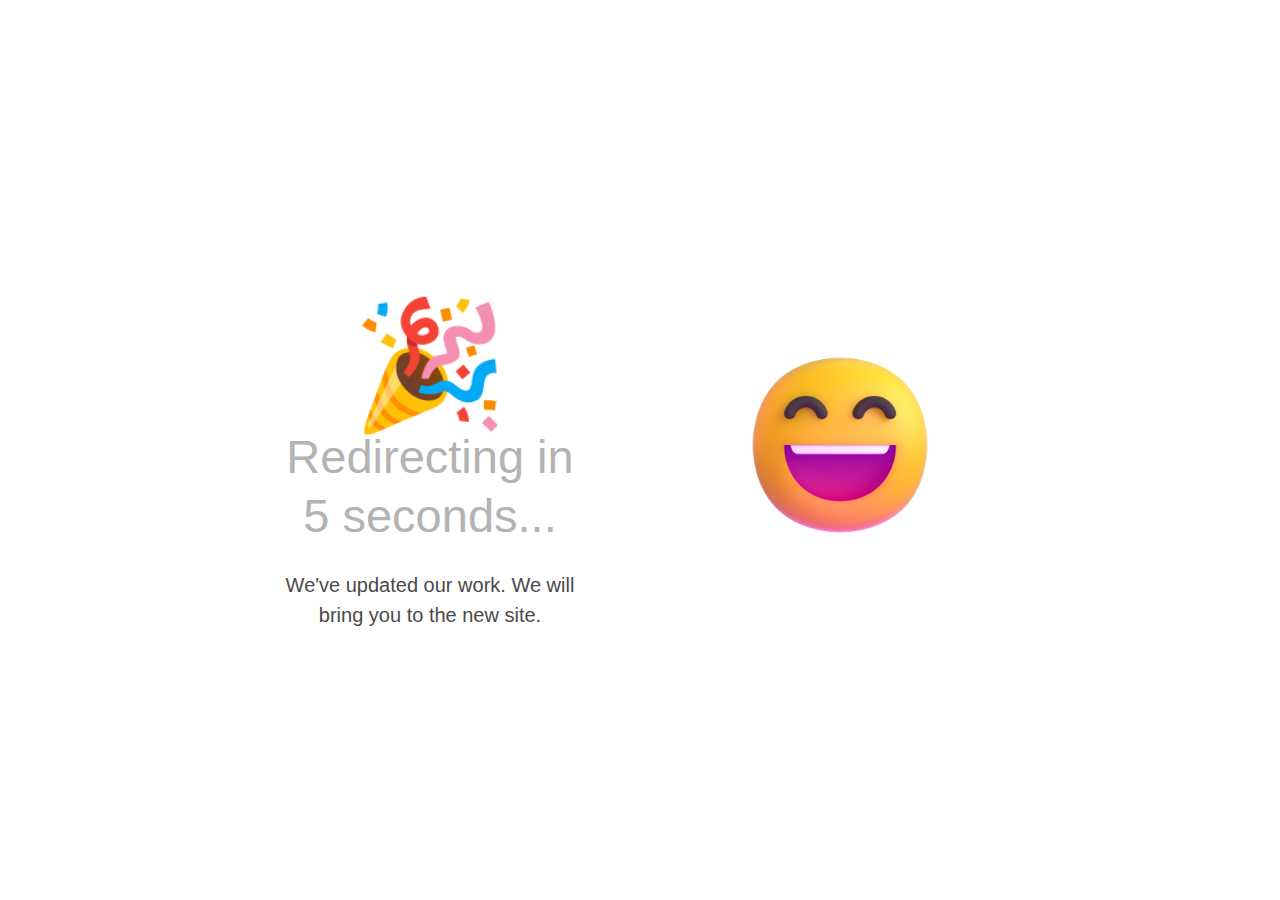
<file: index.html>
<!DOCTYPE html>
<html>
<head>
  <meta charset="utf-8">
  <meta name="description" content="Redirect"> 
  <meta name=" viewport" content="width=device-width, initial-scale=1">
  <title>Redirecting</title>

  <link href="https://fonts.googleapis.com/css?family=Google+Sans|Noto+Sans|Castoro" rel="stylesheet">

  <link rel="stylesheet" href="./static/css/bulma.min.css">
  <link rel="stylesheet" href="./static/css/bulma-carousel.min.css">
  <link rel="stylesheet" href="./static/css/bulma-slider.min.css">
  <link rel="stylesheet" href="./static/css/unavailable.css">
  <link rel="icon" href="./static/images/favicon.ico">
</head>

<body>
  <script>
    window.location.href = 'redirect.html';
  </script>
</body>
</html>
</file>
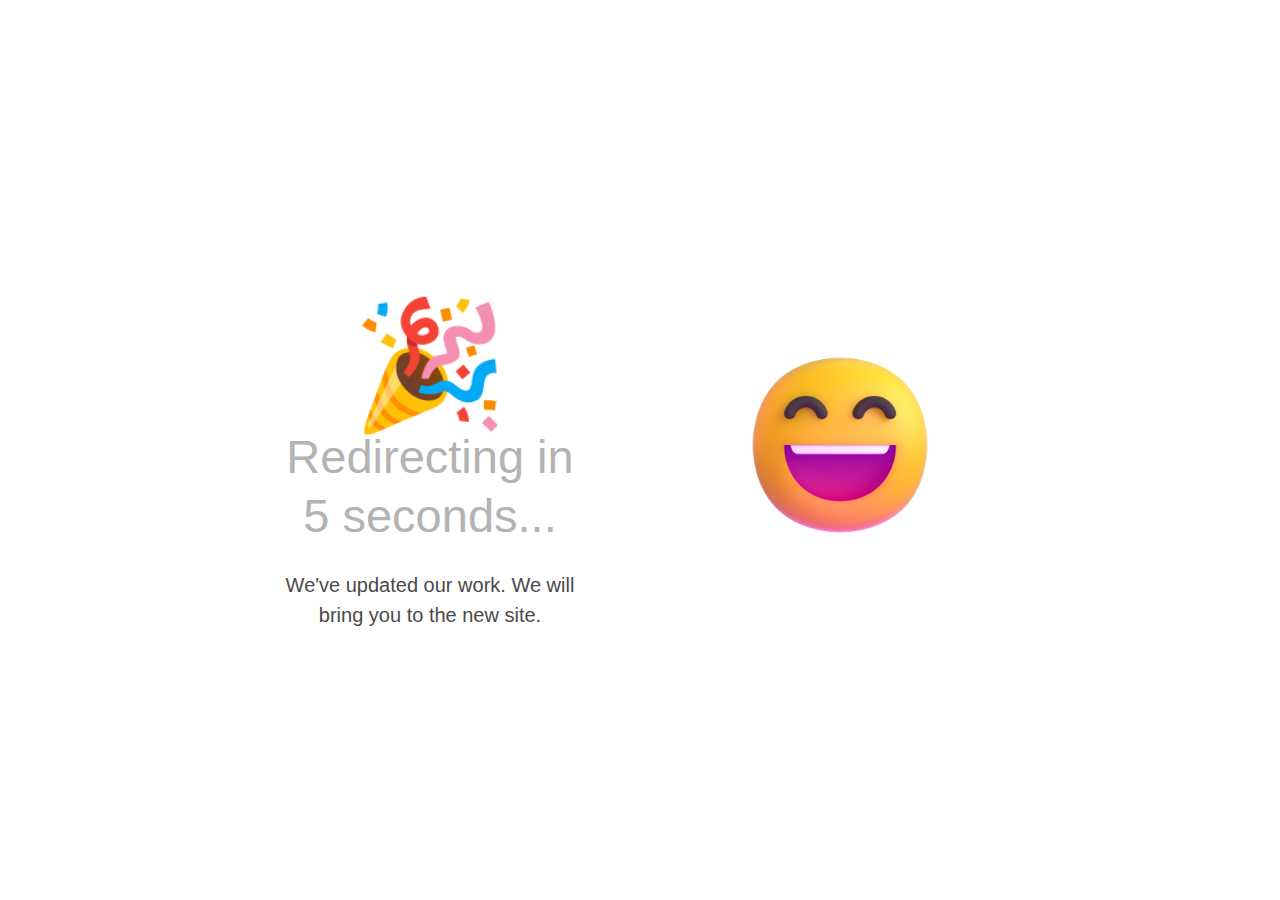
<file: redirect.html>
<!DOCTYPE html>
<html>
<head>
  <!-- Google tag (gtag.js) -->
  <script async src="https://www.googletagmanager.com/gtag/js?id=G-GER2ZS07KE"></script>
  <script>
    window.dataLayer = window.dataLayer || [];
    function gtag(){dataLayer.push(arguments);}
    gtag('js', new Date());

    gtag('config', 'G-GER2ZS07KE');
  </script>
  <meta charset="utf-8">
  <meta name="description" content="Redirecting"> 
  <meta name=" viewport" content="width=device-width, initial-scale=1">
  <title>Redirecting</title>

  <link href="https://fonts.googleapis.com/css?family=Google+Sans|Noto+Sans|Castoro" rel="stylesheet">

  <link rel="stylesheet" href="./static/css/bulma.min.css">
  <link rel="stylesheet" href="./static/css/bulma-carousel.min.css">
  <link rel="stylesheet" href="./static/css/bulma-slider.min.css">
  <link rel="stylesheet" href="./static/css/unavailable.css">
  <link rel="icon" href="./static/images/favicon.ico">
</head>

<body>
  <div class="container">
    <div class="error">
      <h1>🎉</h1>
      <h2 class="subtitle">Redirecting in <span id="countdown">5</span> seconds...</h2>
      <p>We've updated our work. We will bring you to the new site.</p>
    </div>
    <div class="image">
      <img src="./static/images/happy_face.png" style="display: block; margin: 0 auto; width: 200px;">
    </div>
  </div>
  <script>
    let countdown = 5;
    const countdownElement = document.getElementById('countdown');
    const interval = setInterval(() => {
      countdown--;
      countdownElement.textContent = countdown;
      if (countdown === 0) {
        clearInterval(interval);
        window.location.href = 'https://carebench.github.io';
      }
    }, 1000);
  </script>
</body>
</html>
</file>
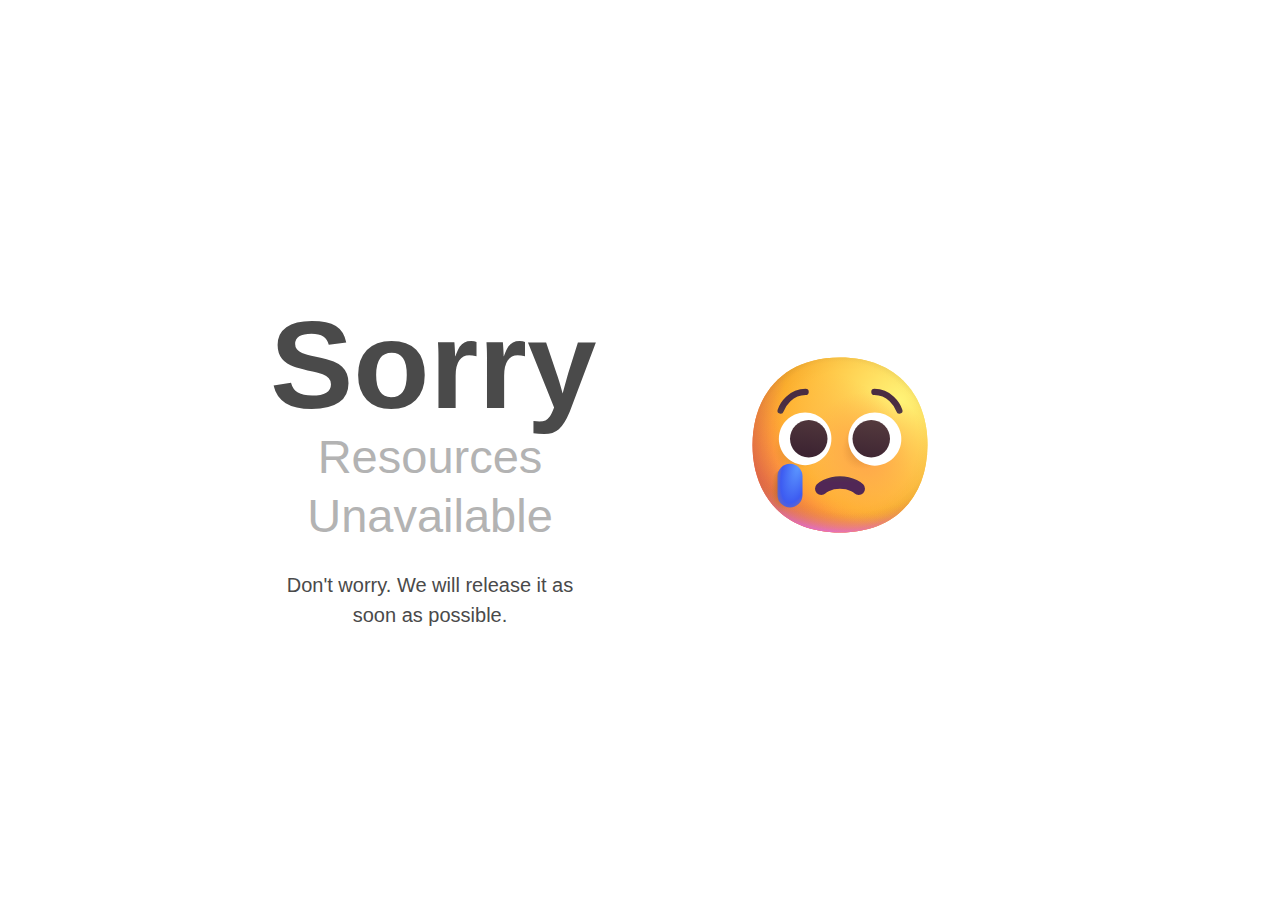
<file: unavailable.html>
<!DOCTYPE html>
<html>
<head>
  <!-- Google tag (gtag.js) -->
  <script async src="https://www.googletagmanager.com/gtag/js?id=G-GER2ZS07KE"></script>
  <script>
    window.dataLayer = window.dataLayer || [];
    function gtag(){dataLayer.push(arguments);}
    gtag('js', new Date());

    gtag('config', 'G-GER2ZS07KE');
  </script>
  <meta charset="utf-8">
  <meta name="description" content="The resources you request is temporarily unavailable"> 
  <meta name=" viewport" content="width=device-width, initial-scale=1">
  <title>Resource Unavailable</title>

  <link href="https://fonts.googleapis.com/css?family=Google+Sans|Noto+Sans|Castoro" rel="stylesheet">

  <link rel="stylesheet" href="./static/css/bulma.min.css">
  <link rel="stylesheet" href="./static/css/bulma-carousel.min.css">
  <link rel="stylesheet" href="./static/css/bulma-slider.min.css">
  <link rel="stylesheet" href="./static/css/unavailable.css">
  <link rel="icon" href="./static/images/favicon.ico">
</head>

<body>
  <div class="container">
    <div class="error">
      <h1>Sorry</h1>
      <h2 class="subtitle">Resources Unavailable</h2>
      <p>Don't worry. We will release it as soon as possible.</p>
    </div>
    <div class="image">
      <img src="./static/images/crying_face_color.svg" style="display: block; margin: 0 auto; width: 200px;">
    </div>
  </div>
</body>
</file>
<file: static/css/unavailable.css>
body,
html {
  padding: 0;
  margin: 0;
  font-family: 'Google Sans', sans-serif;
  font-weight: 400;
  overflow: hidden;
}

.subtitle {
  font-size: 18px;
  color: #b3b3b3;
}

.container {
  display: -webkit-box;
  display: -ms-flexbox;
  display: flex;
  -webkit-box-align: center;
  -ms-flex-align: center;
  align-items: center;
  -webkit-box-pack: center;
  -ms-flex-pack: center;
  justify-content: center;
  height: 100vh;
  width: 100%;
  -webkit-transition: -webkit-transform .5s;
  transition: -webkit-transform .5s;
  transition: transform .5s;
  transition: transform .5s, -webkit-transform .5s;
}

.image {
  position: relative;
  width: 420px;
  height: 210px;
  -webkit-transition: width 1s, height 1s;
  transition: width 1s, height 1s;
}


.error {
  width: 400px;
  padding: 40px;
  text-align: center;
}

.error h1 {
  font-size: 125px;
  padding: 0;
  margin: 0;
  font-weight: 700;
}

.error h2 {
  margin: -30px 0 0 0;
  padding: 0px;
  font-size: 47px;
  letter-spacing: 0px;
}

.error p {
  font-size: 20px;
}


@-webkit-keyframes tiltcard {
  0% {
    -webkit-transform: rotateY(0deg);
    transform: rotateY(0deg);
  }

  100% {
    -webkit-transform: rotateY(-30deg);
    transform: rotateY(-30deg);
  }
}

@keyframes tiltcard {
  0% {
    -webkit-transform: rotateY(0deg);
    transform: rotateY(0deg);
  }

  100% {
    -webkit-transform: rotateY(-30deg);
    transform: rotateY(-30deg);
  }
}

@-webkit-keyframes explode {
  0% {
    -webkit-transform: translate(0, 0) scale(1);
    transform: translate(0, 0) scale(1);
  }

  100% {
    -webkit-transform: translate(var(--spreaddist), var(--vertdist)) scale(var(--scaledist));
    transform: translate(var(--spreaddist), var(--vertdist)) scale(var(--scaledist));
  }
}

@keyframes explode {
  0% {
    -webkit-transform: translate(0, 0) scale(1);
    transform: translate(0, 0) scale(1);
  }

  100% {
    -webkit-transform: translate(var(--spreaddist), var(--vertdist)) scale(var(--scaledist));
    transform: translate(var(--spreaddist), var(--vertdist)) scale(var(--scaledist));
  }
}

@-webkit-keyframes writeLine {
  0% {
    width: 0;
  }

  100% {
    width: var(--linelength);
  }
}

@keyframes writeLine {
  0% {
    width: 0;
  }

  100% {
    width: var(--linelength);
  }
}

@media screen and (max-width: 1000px) {
  .container {
    -webkit-transform: scale(.85);
    transform: scale(.85);
  }
}

@media screen and (max-width: 850px) {
  .container {
    -webkit-transform: scale(.75);
    transform: scale(.75);
  }
}

@media screen and (max-width: 775px) {
  .container {
    -ms-flex-wrap: wrap-reverse;
    flex-wrap: wrap-reverse;
    -webkit-box-align: inherit;
    -ms-flex-align: inherit;
    align-items: inherit;
  }
}

@media screen and (max-width: 370px) {
  .container {
    -webkit-transform: scale(.6);
    transform: scale(.6);
  }
}
</file>
